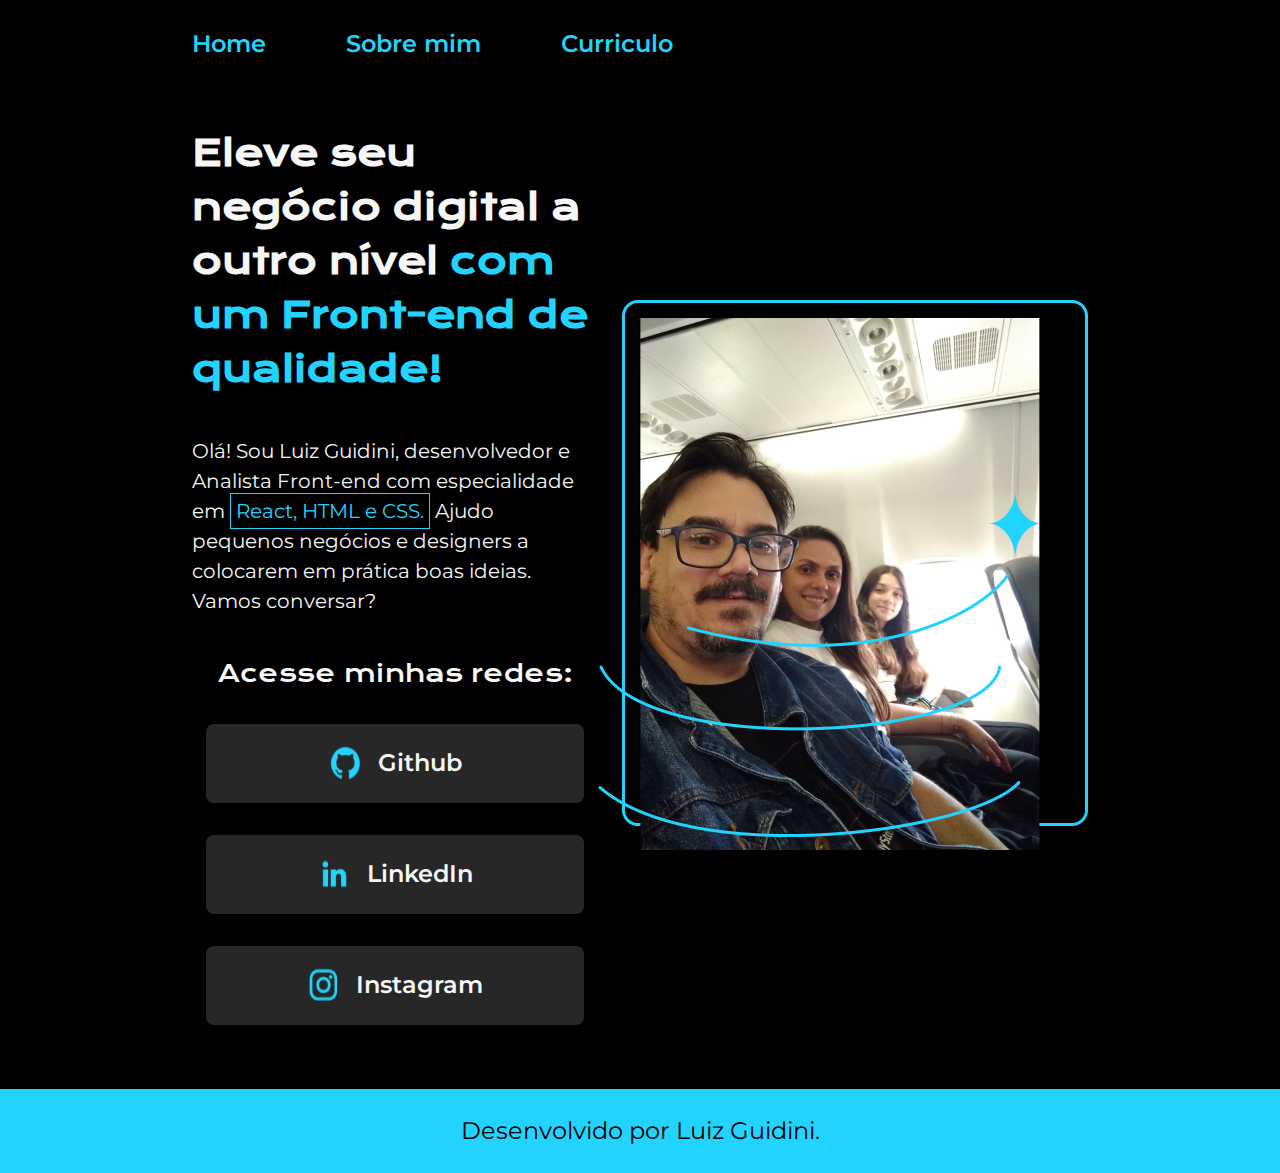
<file: index.html>
<!DOCTYPE html>
<html lang="pt-br">
<head>
    <meta charset="UTF-8">
    <meta http-equiv="X-UA-Compatible" content="IE=edge">
    <meta name="viewport" content="width=device-width, initial-scale=1.0">
    <link rel="stylesheet" href="./styles/style.css">
    <title>Portfolio</title>
</head>
<body>
    <header class="cabecalho">
        <nav class="cabecalho__menu">
            <a class="cabecalho__menu__link" href="index.html">Home</a>
            <a class="cabecalho__menu__link" href="about.html">Sobre mim</a>
	    <a class="cabecalho__menu__link" href="curriculo.html">Curriculo</a>
        </nav>
    </header>
    <main class="apresentacao">
        <section class="apresentacao__conteudo">
            <h1 class="apresentacao__conteudo__titulo">Eleve seu negócio digital a outro nível <strong class="destaque">com um Front-end de qualidade!</strong></h1>

            <p class="apresentacao__conteudo__texto">Olá! Sou Luiz Guidini, desenvolvedor e Analista Front-end com especialidade em <span>React, HTML e CSS.</span>
            Ajudo pequenos negócios e designers a colocarem em prática boas ideias. Vamos conversar?</p>
            
            <div class="apresentacao__links">
		<h2 class="apresentacao__links__subtitulo">Acesse minhas redes:</h2>
                <a  class="apresentacao__links__link" href="https://github.com/LuizGuidini">
                    <img src="./assets/github.png">
                    Github
                </a>
                <a  class="apresentacao__links__link" href=href="">
                    <img src="./assets/linkedin.png">
                    LinkedIn
                </a>
                <a  class="apresentacao__links__link" href="https://instagram.com/luizantonio.mariaguidini">
                    <img src="./assets/instagram.png">
                    Instagram
                </a>
                
            </div>
            
        </section>
      
        <img src="./assets/imagem.png" alt="foto Luiz e Familia">
       
    </main>
    <footer class="rodape">
        <p>Desenvolvido por Luiz Guidini.</p>
    </footer>
</body>
</html>
</file>
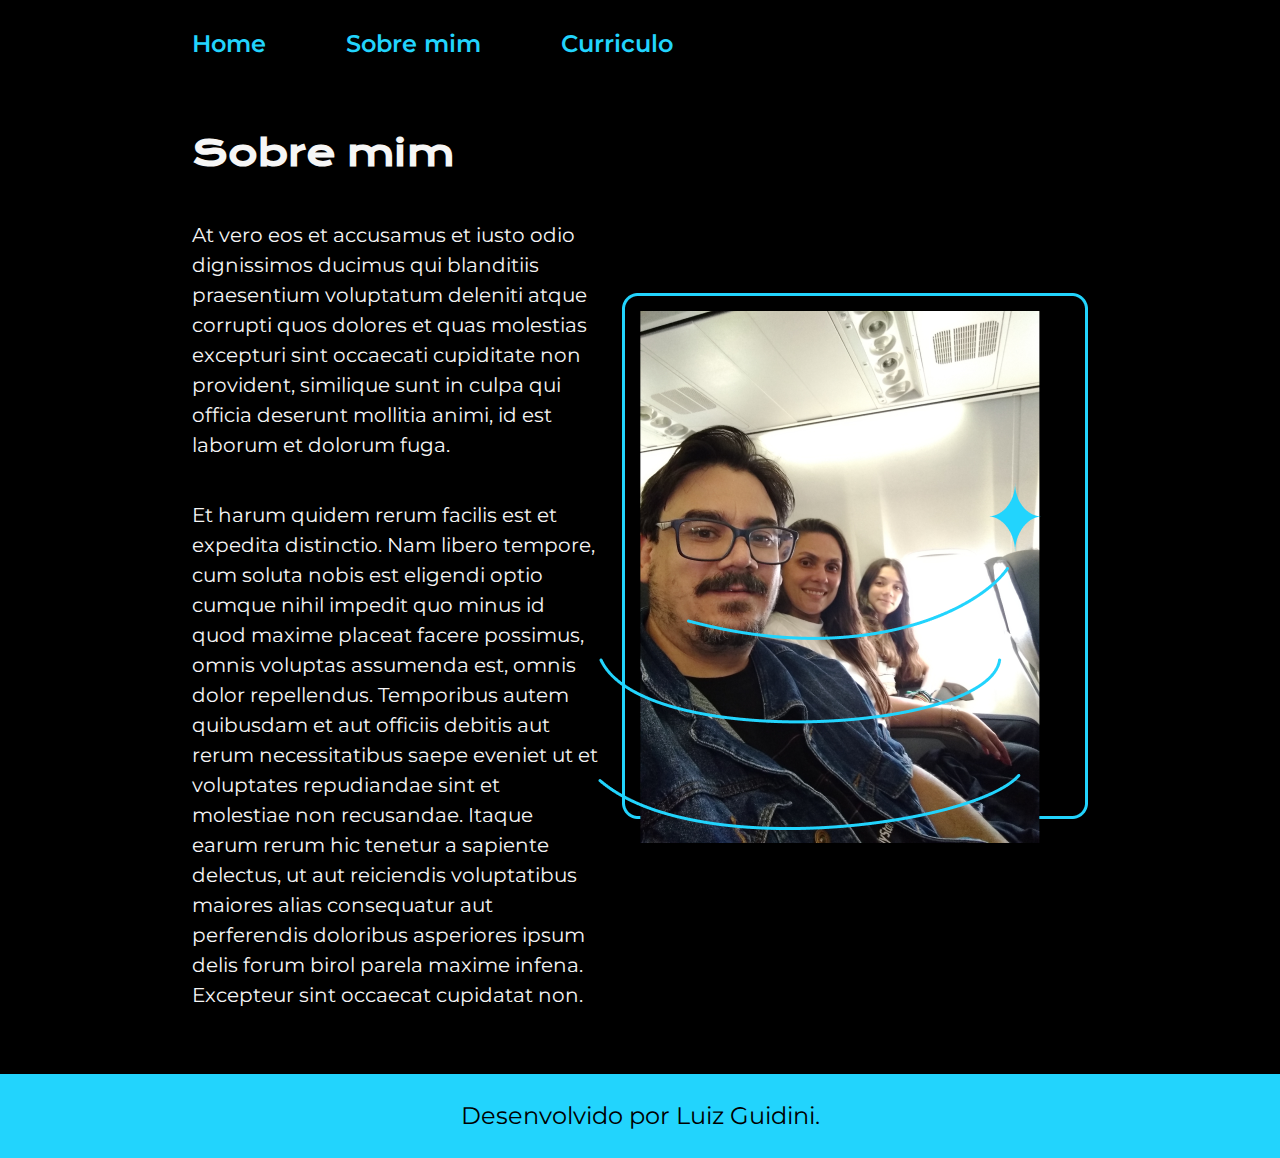
<file: about.html>
<!DOCTYPE html>
<html lang="pt-br">
<head>
    <meta charset="UTF-8">
    <meta http-equiv="X-UA-Compatible" content="IE=edge">
    <meta name="viewport" content="width=device-width, initial-scale=1.0">
    <link rel="stylesheet" href="./styles/style.css">
    <title>Sobre mim</title>
</head>
<body>
    <header class="cabecalho">
        <nav class="cabecalho__menu">
            <a class="cabecalho__menu__link" href="index.html">Home</a>
            <a class="cabecalho__menu__link" href="about.html">Sobre mim</a>
	    <a class="cabecalho__menu__link" href="curriculo.html">Curriculo</a>
        </nav>
    </header>

    <main class="apresentacao">
        <section class="apresentacao__conteudo">
		
            <h1 class="apresentacao__conteudo__titulo"> Sobre mim </h1>
            <p class="apresentacao__conteudo__texto">At vero eos et accusamus et iusto odio dignissimos ducimus qui blanditiis praesentium voluptatum deleniti atque corrupti quos dolores et quas molestias excepturi sint occaecati cupiditate non provident, similique sunt in culpa qui officia deserunt mollitia animi, id est laborum et dolorum fuga.</p>
            <p class="apresentacao__conteudo__texto">Et harum quidem rerum facilis est et expedita distinctio. Nam libero tempore, cum soluta nobis est eligendi optio cumque nihil impedit quo minus id quod maxime placeat facere possimus, omnis voluptas assumenda est, omnis dolor repellendus. Temporibus autem quibusdam et aut officiis debitis aut rerum necessitatibus saepe eveniet ut et voluptates repudiandae sint et molestiae non recusandae. Itaque earum rerum hic tenetur a sapiente delectus, ut aut reiciendis voluptatibus maiores alias consequatur aut perferendis doloribus asperiores ipsum delis forum birol parela maxime infena. Excepteur sint occaecat cupidatat non.</p>

        </section>

        <img src="./assets/imagem.png" alt="foto Luiz e Familia">

    </main>

    <footer class="rodape">
        <p>Desenvolvido por Luiz Guidini.</p>
    </footer>

</body>
</html>
</file>
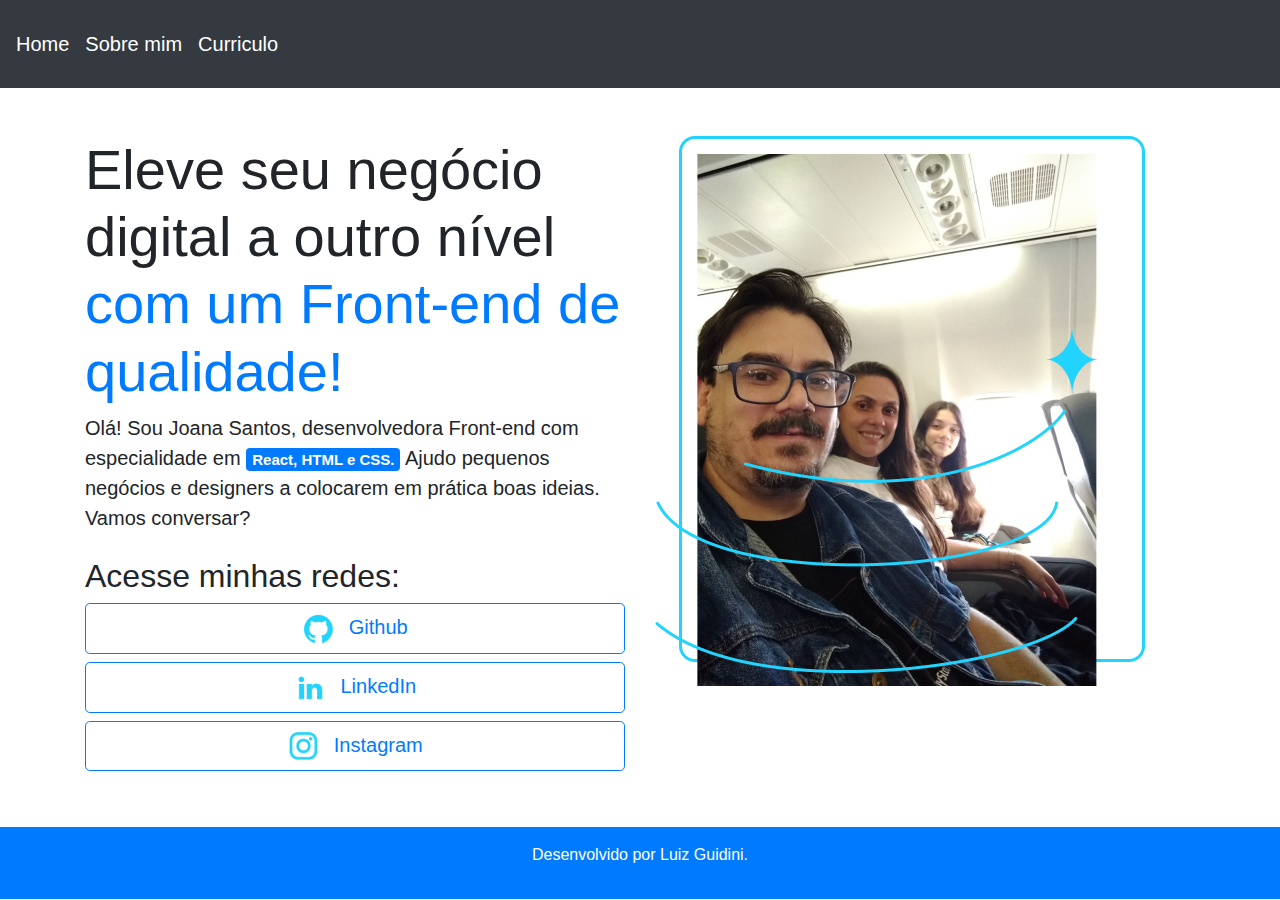
<file: about2.html>
<!DOCTYPE html>
<html lang="pt-br">
<head>
    <meta charset="UTF-8">
    <meta http-equiv="X-UA-Compatible" content="IE=edge">
    <meta name="viewport" content="width=device-width, initial-scale=1.0">
    <link href="https://stackpath.bootstrapcdn.com/bootstrap/4.5.2/css/bootstrap.min.css" rel="stylesheet">
    <title>Portfolio</title>
</head>
<body>
    <header class="bg-dark text-white text-center py-3">
        <nav class="navbar navbar-expand-lg navbar-dark">
            <a class="navbar-brand" href="index.html">Home</a>
            <a class="navbar-brand" href="about2.html">Sobre mim</a>
            <a class="navbar-brand" href="curriculo.html">Curriculo</a>
        </nav>
    </header>
    <main class="container my-5">
        <div class="row">
            <div class="col-md-6">
                <h1 class="display-4">Eleve seu negócio digital a outro nível <strong class="text-primary">com um Front-end de qualidade!</strong></h1>
                <p class="lead">Olá! Sou Joana Santos, desenvolvedora Front-end com especialidade em <span class="badge badge-primary">React, HTML e CSS.</span> Ajudo pequenos negócios e designers a colocarem em prática boas ideias. Vamos conversar?</p>
                <div class="mt-4">
                    <h2>Acesse minhas redes:</h2>
                    <a class="btn btn-outline-primary btn-lg d-block mb-2" href="https://github.com/LuizGuidini">
                        <img src="./assets/github.png" alt="Github" class="mr-2"> Github
                    </a>
                    <a class="btn btn-outline-primary btn-lg d-block mb-2" href="https://linkedin.com">
                        <img src="./assets/linkedin.png" alt="LinkedIn" class="mr-2"> LinkedIn
                    </a>
                    <a class="btn btn-outline-primary btn-lg d-block mb-2" href="https://instagram.com/luizantonio.mariaguidini">
                        <img src="./assets/instagram.png" alt="Instagram" class="mr-2"> Instagram
                    </a>
                </div>
            </div>
            <div class="col-md-6">
                <img src="./assets/imagem.png" alt="foto Luiz e Familia" class="img-fluid rounded">
            </div>
        </div>
    </main>
    <footer class="bg-primary text-white text-center py-3">
        <p>Desenvolvido por Luiz Guidini.</p>
    </footer>
    <script src="https://code.jquery.com/jquery-3.5.1.slim.min.js"></script>
    <script src="https://cdn.jsdelivr.net/npm/@popperjs/core@2.9.2/dist/umd/popper.min.js"></script>
    <script src="https://stackpath.bootstrapcdn.com/bootstrap/4.5.2/js/bootstrap.min.js"></script>
</body>
</html>
</file>
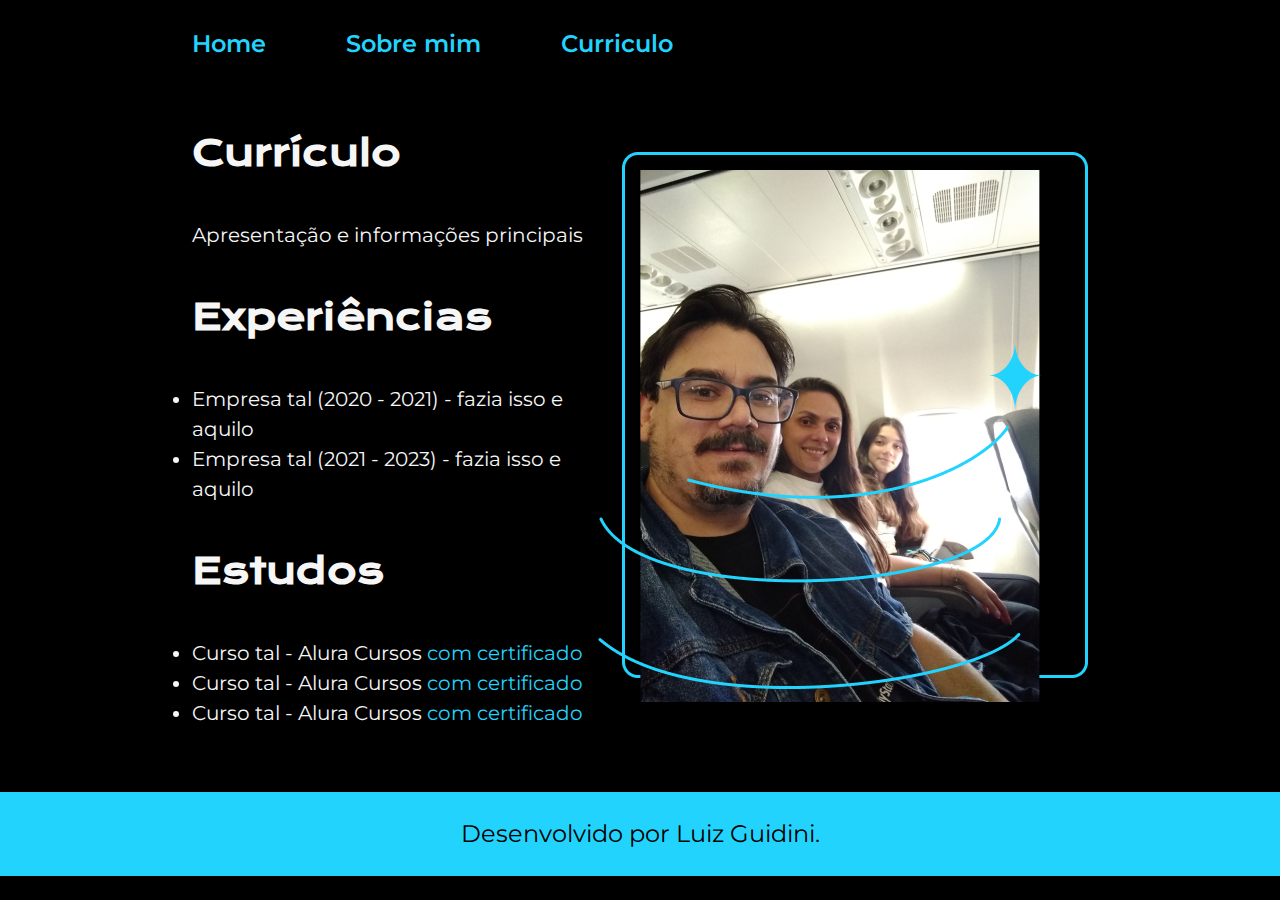
<file: curriculo.html>
<!DOCTYPE html>
<html lang="pt-br">
<head>
    <meta charset="UTF-8">
    <meta http-equiv="X-UA-Compatible" content="IE=edge">
    <meta name="viewport" content="width=device-width, initial-scale=1.0">
    <link rel="stylesheet" href="./styles/style.css">
    <title>Sobre mim</title>
</head>
<body>
    <header class="cabecalho">
        <nav class="cabecalho__menu">
            <a class="cabecalho__menu__link" href="index.html">Home</a>
            <a class="cabecalho__menu__link" href="about2.html">Sobre mim</a>
            <a class="cabecalho__menu__link" href="curriculo.html">Curriculo</a>
        </nav>
    </header>
    <main class="apresentacao">
        <section class="apresentacao__conteudo">
            <h1 class="apresentacao__conteudo__titulo">Currículo</h1>
            <p class="apresentacao__conteudo__texto">
                Apresentação e informações principais
            </p>
            <h2 class="apresentacao__conteudo__titulo">Experiências</h2>
            <ul class="apresentacao__conteudo__texto">
                <li> Empresa tal (2020 - 2021) - fazia isso e aquilo </li>
                <li> Empresa tal (2021 - 2023) - fazia isso e aquilo </li>
            </ul>
            <h2 class="apresentacao__conteudo__titulo">Estudos</h2>
            <div class="apresentacao__conteudo__texto">
            <ul class="apresentacao__conteudo__texto">
                <li>Curso tal - Alura Cursos <a href="linkdocertificado">com certificado</a> </li>
                <li>Curso tal - Alura Cursos <a href="linkdocertificado">com certificado</a></li>
                <li>Curso tal - Alura Cursos <a href="linkdocertificado">com certificado</a></li>
            </ul>
            </div>    
        </section>
        <img src="./assets/imagem.png" alt="Foto Luiz e familia">
    </main> 
    <footer class="rodape">
        <p>Desenvolvido por Luiz Guidini.</p>
    </footer>

</body>
</html>
</file>
<file: styles/style.css>
@import url('https://fonts.googleapis.com/css2?family=Krona+One&family=Montserrat:wght@400;600&display=swap');

:root {
    --cor-primaria: #000000;
    --cor-secundaria: #F6F6F6;
    --cor-terciaria: #22D4FD;
    --cor-hover: #272727;

    --fonte-primaria: 'Krona One', sans-serif;
    --font-secundaria: 'Montserrat', sans-serif;
}
* {
margin: 0;
padding: 0;
}

body{
    /*height: 100vh;*/
    box-sizing: border-box;
    background-color: var(--cor-primaria);
    color: var(--cor-secundaria);
    font-size: 16px;
    line-height: 1.5;
}

.cabecalho {
    padding: 2% 0% 0% 15%;
}

.cabecalho__menu {
    display: flex;
    gap: 80px;
}

.cabecalho__menu__link {
    font-family: var(--font-secundaria);
    font-size: 24px;
    font-weight: 600;
    color: var(--cor-terciaria);
    text-decoration: none;
}

h1{
    font-weight: bold;
}


strong{
    color: var(--cor-terciaria);
}

span{
    color: var(--cor-terciaria);
    border: 1px solid var(--cor-terciaria);
    padding: 5px;
}

span:hover{
    background-color: var(--cor-terciaria);
    color: var(--cor-primaria);
    border: 1px solid var(--cor-primaria);
    padding: 7px;
    text-transform: uppercase;
}

/*p {
    color: var(--cor-terciaria);
    margin: 10px;
    border: 1px solid white;
    padding: 10px;
   }*/

.destaque {
    color: var(--cor-terciaria); /* Altere a cor conforme desejar */
    /* font-size: 1.2 evar(--cor-terciaria) Aumenta um pouco o tamanho */
    /* font-weight: bold;*/ /* Mantém a negrito */
    /* text-transform: uppercase; /* Transforma em maiúsculas */
}

.apresentacao {
    padding: 5% 15%;
    display: flex;
    align-items: center;
    justify-content: space-between;
}

.apresentacao__conteudo {
    width: 615px;
    display: flex;
    flex-direction: column;
    gap: 40px;
   
}

.apresentacao__conteudo__titulo{
    font-size: 36px;
    font-family: var(--fonte-primaria);
}

.apresentacao__conteudo__texto{
    font-size: 20px;
    font-family: var(--font-secundaria);
}

.apresentacao__links{
    display: flex;
    flex-direction: column;
    justify-content: space-between;
    align-items: center;
    gap: 32px;
}

.apresentacao__links__link {
    background-color: var(--cor-hover); 
    display: flex;
    justify-content: center;
    gap: 16px;  border: 3px solid vvar(--cor-terciaria);  width: 378px;
    text-align: center;
    border-radius: 8px;
    font-size: 24px;
    font-weight: 600;
    padding: 21.5px 0;
    text-decoration: none;
    color: var(--cor-secundaria);
    font-family: var(--font-secundaria);
}

.apresentacao__links__link:hover {
    background-color: green; /* #272727*/
}

.apresentacao__links__subtitulo{
    font-family:var(--fonte-primaria);
    font-weight: 400;
    font-size: 24px;
}

.rodape {
    padding: 24px;
    color: var(--cor-primaria);
    background-color: var(--cor-terciaria);
    text-align: center;
    font-family: var(--font-secundaria);
    font-size: 24px;
    font-weight: 400;
}

.apresentacao__conteudo__texto a{
    text-decoration: none;
    color: var(--cor-terciaria);
}
</file>
